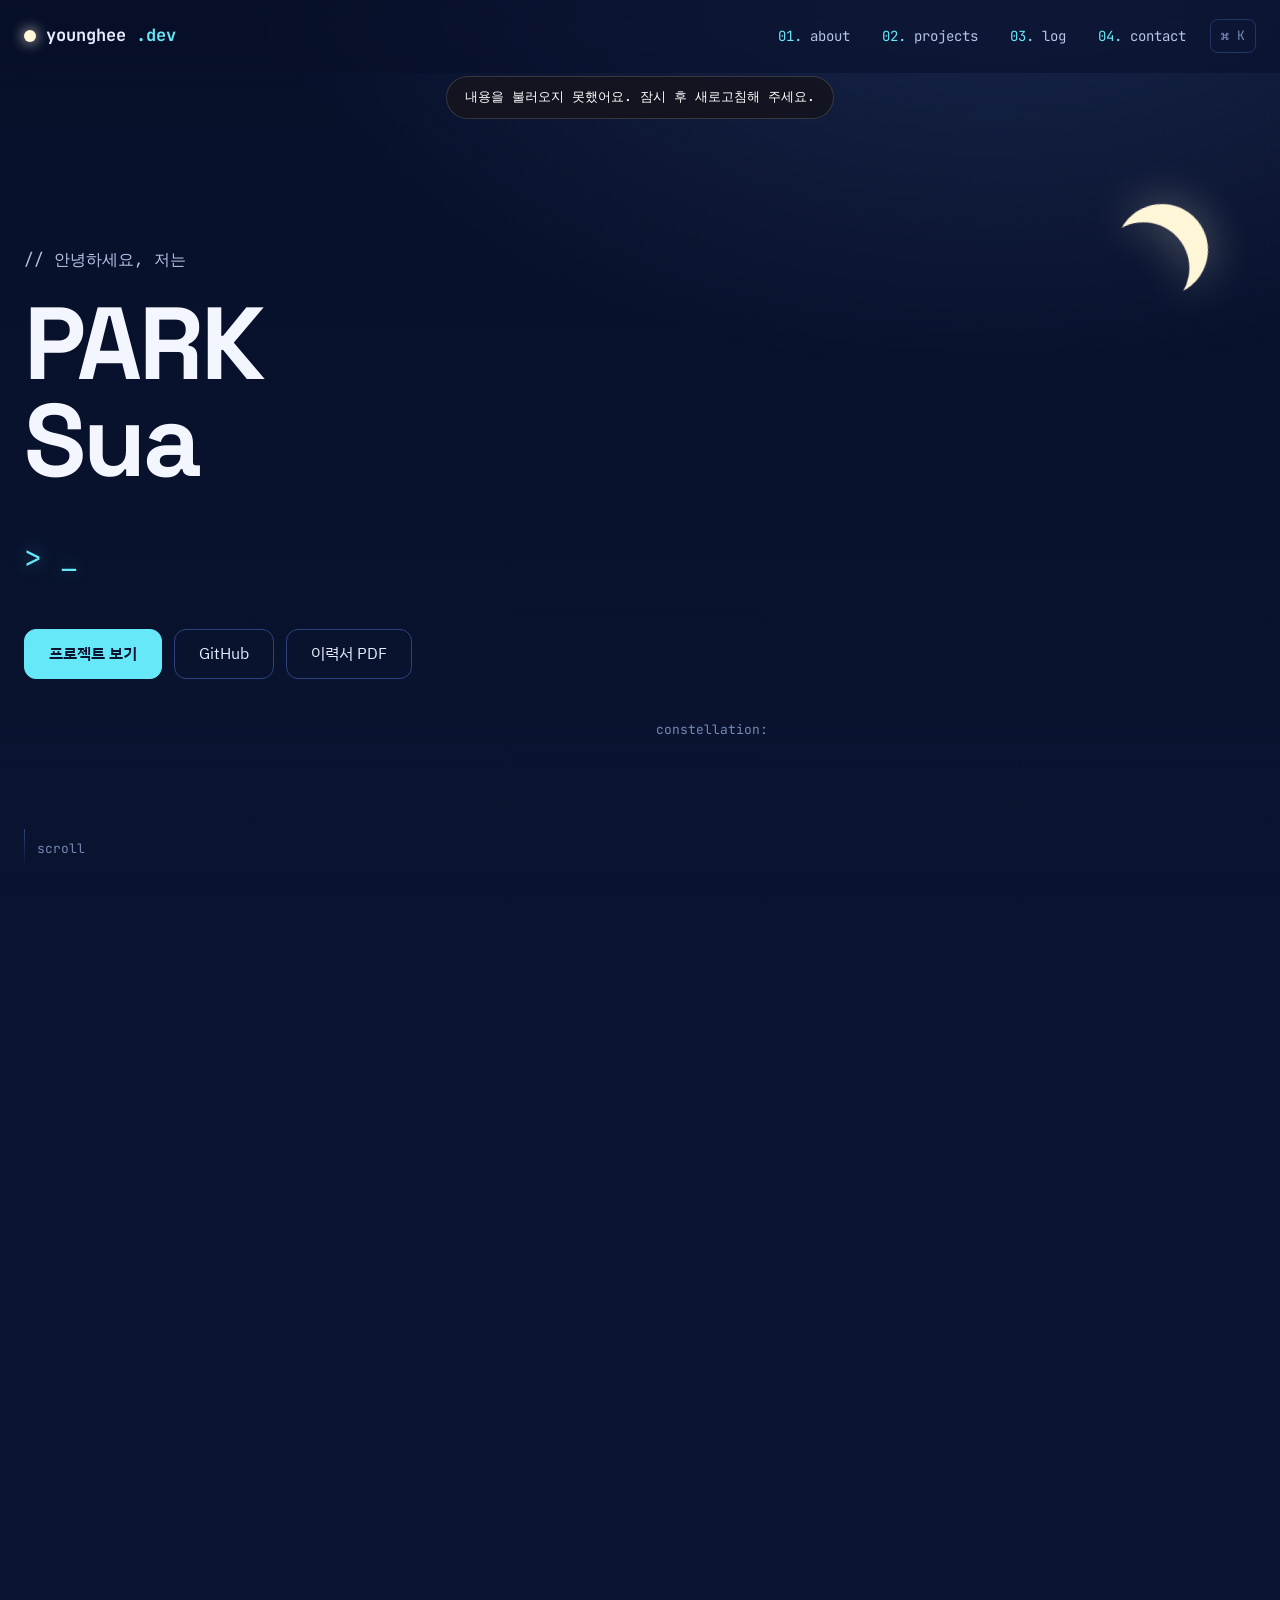
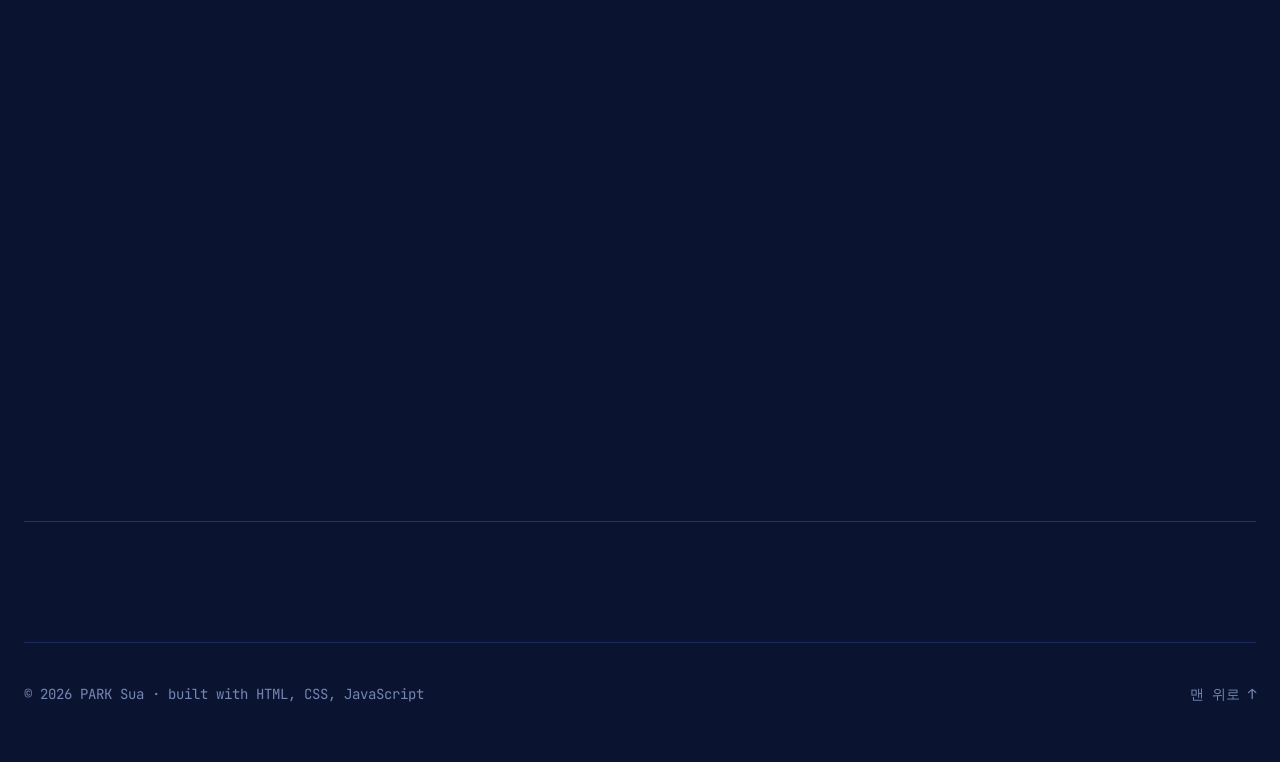
<file: index.html>
<!doctype html>
<html lang="ko">
<head>
  <meta charset="utf-8">
  <meta name="viewport" content="width=device-width, initial-scale=1">
  <title>박수아 · TECH Portfolio</title>
  <meta name="description" content="박수아(PARK Sua) TECH 포트폴리오 · Frontend / Backend / Security / Data / AI">
  <meta name="theme-color" content="#0A1430">
  <link rel="icon" href="data:image/svg+xml,%3Csvg xmlns='http://www.w3.org/2000/svg' viewBox='0 0 32 32'%3E%3Crect width='32' height='32' rx='8' fill='%230A1430'/%3E%3Ccircle cx='16' cy='16' r='5' fill='%23FFF6D8'/%3E%3C/svg%3E">
  <link rel="preconnect" href="https://fonts.googleapis.com">
  <link rel="preconnect" href="https://fonts.gstatic.com" crossorigin>
  <link rel="stylesheet" href="https://fonts.googleapis.com/css2?family=Space+Grotesk:wght@400;500;700&family=JetBrains+Mono:wght@400;700&family=IBM+Plex+Sans+KR:wght@400;500;600&display=swap">
  <link rel="stylesheet" href="assets/css/style.css">
</head>
<body>
  <canvas id="sky" aria-hidden="true"></canvas>
  <a class="skip" href="#main">본문으로 건너뛰기</a>

  <header class="nav">
    <div class="wrap nav__inner">
      <a class="logo" href="#top"><span class="logo__moon"></span>younghee<span class="accent">.dev</span></a>
      <nav class="nav__links" aria-label="섹션">
        <a href="#about"><span class="accent">01.</span> about</a>
        <a href="#projects"><span class="accent">02.</span> projects</a>
        <a href="#log"><span class="accent">03.</span> log</a>
        <a href="#contact"><span class="accent">04.</span> contact</a>
      </nav>
      <button class="kbd" type="button" id="palette-open" aria-label="빠른 이동 열기">⌘ K</button>
    </div>
  </header>

  <main id="main">
    <section class="hero wrap" id="top">
      <div class="hero__text">
        <p class="mono muted">// 안녕하세요, 저는</p>
        <h1 class="hero__name">PARK<br>Sua</h1>
        <p class="mono muted hero__meta"><span data-bind="nameKo"></span></p>
        <p class="hero__title mono">&gt; <span id="role-title"></span><span class="caret">_</span></p>
        <p class="hero__intro" data-bind="intro"></p>
        <div class="hero__cta">
          <a class="btn btn--accent" href="#projects">프로젝트 보기</a>
          <a class="btn" data-href="github" target="_blank" rel="noopener">GitHub</a>
          <a class="btn" data-href="resume" target="_blank" rel="noopener">이력서 PDF</a>
        </div>
      </div>
      <div class="hero__sky">
        <div class="moon" aria-hidden="true"></div>
        <div class="constellation" id="constellation"></div>
        <p class="mono dim constellation__label">constellation: <span class="accent" data-role-name></span></p>
      </div>
      <a class="scroll-hint mono dim" href="#about"><span></span>scroll</a>
    </section>

    <section class="section wrap" id="about">
      <div class="section__head reveal">
        <span class="mono accent">01.</span><h2>About</h2><span class="rule"></span>
      </div>
      <div class="bento">
        <article class="tile tile--about reveal">
          <p class="mono dim">about.md</p>
          <p class="tile__lead" data-bind="aboutLead"></p>
          <p class="muted" data-bind="aboutBody"></p>
          <div class="chips chips--warm" id="keywords"></div>
        </article>
        <article class="tile tile--stack reveal">
          <p class="mono dim">stack --role=<span class="accent" data-role-name></span></p>
          <div class="chips" id="stack"></div>
        </article>
        <article class="tile reveal">
          <p class="mono dim"><span class="live-dot"></span>now</p>
          <p data-bind="now"></p>
        </article>
        <article class="tile reveal">
          <p class="mono dim">location</p>
          <p class="tile__big" data-bind="location"></p>
          <p class="mono muted" id="clock">KST · UTC+9</p>
        </article>
        <article class="tile tile--grass reveal">
          <div class="tile__row mono dim"><span>github contributions</span><span>[연동 시 실제 기록 표시]</span></div>
          <div class="grass" id="grass" aria-label="GitHub 기여 기록 예시"></div>
        </article>
        <article class="tile tile--contact reveal" id="contact">
          <p class="mono muted">contact</p>
          <p data-bind="email"></p>
          <a class="mono accent" id="mail-link">메일 보내기 →</a>
        </article>
      </div>
    </section>

    <section class="section wrap" id="projects">
      <div class="section__head reveal">
        <span class="mono accent">02.</span><h2>Projects</h2><span class="rule"></span>
      </div>
      <div class="projects">
        <nav class="projects__index" id="project-index" aria-label="프로젝트 목차"></nav>
        <div class="projects__list" id="project-list"></div>
      </div>
    </section>

    <section class="section wrap" id="log">
      <div class="section__head reveal">
        <span class="mono accent">03.</span><h2>Log</h2><span class="rule"></span>
        <a class="mono section__note" data-href="blog" target="_blank" rel="noopener">블로그 전체 보기 →</a>
      </div>
      <ol class="log" id="log-list"></ol>
    </section>
  </main>

  <footer class="footer wrap mono dim">
    <span>© 2026 PARK Sua · built with HTML, CSS, JavaScript</span>
    <a href="#top">맨 위로 ↑</a>
  </footer>

  <div class="palette" id="palette" hidden>
    <div class="palette__backdrop" data-close></div>
    <div class="palette__box" role="dialog" aria-modal="true" aria-label="빠른 이동">
      <input class="palette__input" id="palette-input" type="text" placeholder="이동할 곳이나 직무를 입력하세요" autocomplete="off" aria-label="검색">
      <ul class="palette__list" id="palette-list" role="listbox"></ul>
      <p class="palette__hint mono dim">↑↓ 이동 · Enter 선택 · Esc 닫기</p>
    </div>
  </div>

  <script type="module" src="assets/js/main.js"></script>
</body>
</html>
</file>
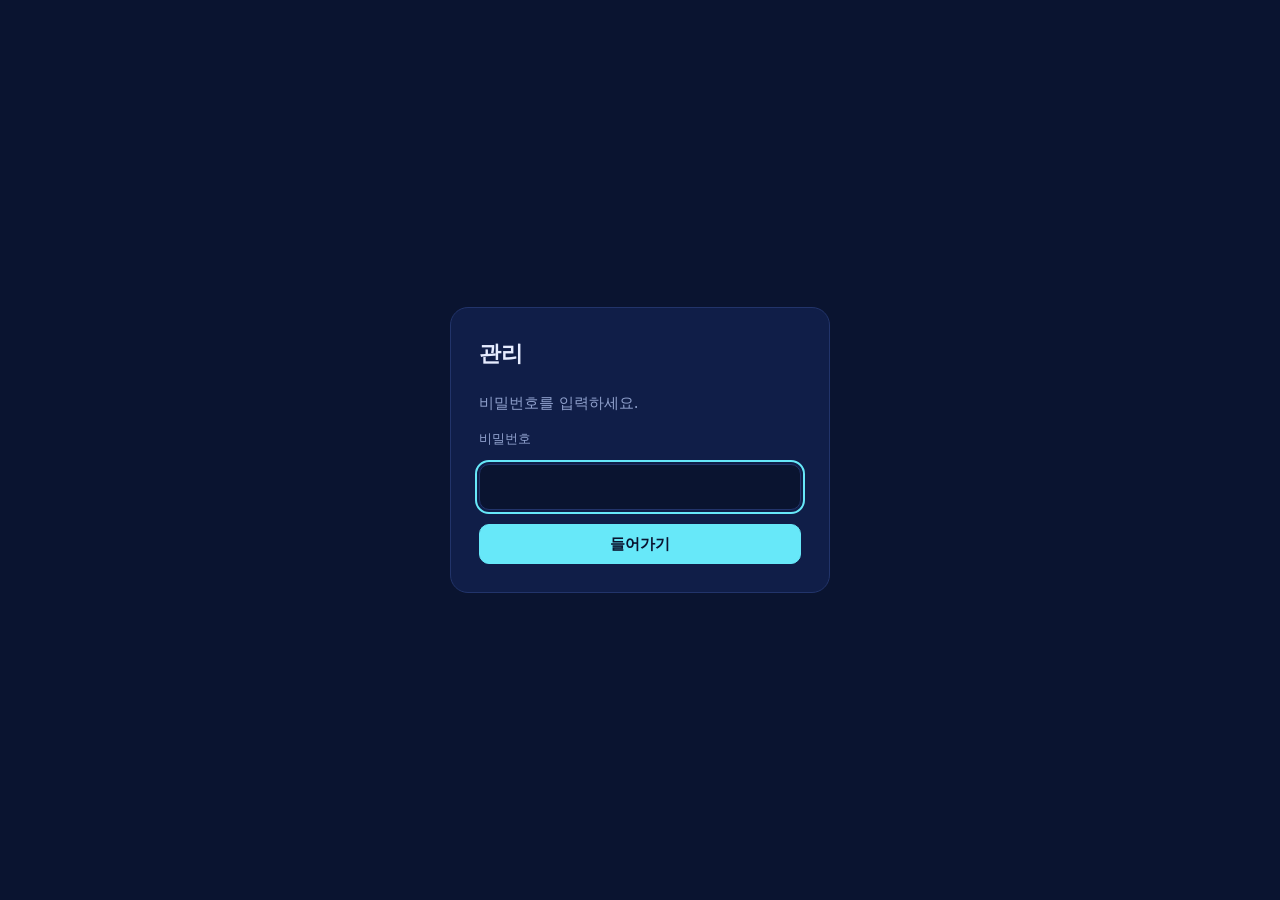
<file: manage.html>
<!doctype html>
<html lang="ko">
<head>
  <meta charset="utf-8">
  <meta name="viewport" content="width=device-width, initial-scale=1">
  <meta name="robots" content="noindex, nofollow">
  <title>관리</title>
  <style>
    :root { --bg: #0a1430; --tile: #101e48; --line: #22346a; --text: #e6ecff; --muted: #8fa0cc; --accent: #67e8f9; }
    * { box-sizing: border-box; }
    body { margin: 0; min-height: 100vh; background: var(--bg); color: var(--text); font: 15px/1.6 system-ui, -apple-system, 'Apple SD Gothic Neo', sans-serif; display: grid; place-items: center; padding: 24px; }
    [hidden] { display: none !important; }
    main { width: min(820px, 100%); }
    h1 { font-size: 22px; margin: 0 0 6px; }
    p { margin: 0; color: var(--muted); }
    form, .panel { background: var(--tile); border: 1px solid var(--line); border-radius: 18px; padding: 28px; }
    form { max-width: 380px; margin: 0 auto; display: flex; flex-direction: column; gap: 14px; }
    label { font-size: 13px; color: var(--muted); }
    input { min-height: 46px; padding: 0 14px; border-radius: 10px; border: 1px solid var(--line); background: #0a1430; color: var(--text); font: inherit; }
    input:focus, button:focus-visible, a:focus-visible { outline: 2px solid var(--accent); outline-offset: 2px; }
    button, .row a { min-height: 40px; padding: 0 16px; border-radius: 10px; border: 1px solid var(--line); background: transparent; color: var(--text); font: inherit; cursor: pointer; text-decoration: none; display: inline-flex; align-items: center; }
    button:hover, .row a:hover { border-color: var(--accent); }
    .primary { background: var(--accent); border-color: var(--accent); color: #0a1430; font-weight: 600; justify-content: center; }
    .err { color: #fca5a5; font-size: 14px; }
    .panel { display: flex; flex-direction: column; gap: 22px; }
    .head { display: flex; justify-content: space-between; align-items: flex-start; gap: 16px; flex-wrap: wrap; }
    ul { list-style: none; margin: 0; padding: 0; border-top: 1px solid var(--line); }
    .row { display: grid; grid-template-columns: 130px minmax(0, 1fr) auto; gap: 16px; align-items: center; padding: 14px 0; border-bottom: 1px solid var(--line); }
    .row__name { display: flex; flex-direction: column; }
    .row__name span { font-size: 12px; color: var(--muted); font-family: ui-monospace, Menlo, monospace; }
    .row__url { font-size: 13px; color: var(--accent); overflow-wrap: anywhere; }
    .row__actions { display: flex; gap: 8px; }
    .mode { display: flex; justify-content: space-between; align-items: center; gap: 16px; padding: 16px; border-radius: 12px; background: rgba(255, 255, 255, 0.04); flex-wrap: wrap; }
    .note { font-size: 13px; }
    @media (max-width: 640px) { .row { grid-template-columns: 1fr; gap: 8px; } }
  </style>
</head>
<body>
  <main>
    <form id="gate" autocomplete="off">
      <h1>관리</h1>
      <p>비밀번호를 입력하세요.</p>
      <label for="pw">비밀번호</label>
      <input id="pw" type="password" required>
      <p class="err" id="err" hidden>비밀번호가 맞지 않아요.</p>
      <button class="primary" type="submit">들어가기</button>
    </form>

    <section class="panel" id="panel" hidden>
      <div class="head">
        <div>
          <h1>TECH 직무별 링크</h1>
          <p>지원할 직무의 링크를 복사해서 보내세요. 방문자에게는 그 직무만 보여요.</p>
        </div>
        <button type="button" id="logout">나가기</button>
      </div>
      <ul id="rows"></ul>
      <div class="mode">
        <div>
          <strong>관리자 모드</strong>
          <p class="note" id="mode-state"></p>
        </div>
        <button type="button" id="mode"></button>
      </div>
      <p class="note">링크 코드는 Supabase → Table Editor → schema <b>portfolio</b> → <b>roles</b> 표의 code 칸이에요. 이 페이지 주소는 어디에도 연결되어 있지 않아요.</p>
    </section>
  </main>
  <script type="module" src="assets/js/manage.js"></script>
</body>
</html>
</file>
<file: assets/css/style.css>
:root {
  --rgb: 103, 232, 249;
  --accent: rgb(var(--rgb));
  --accent-soft: rgba(var(--rgb), 0.1);
  --accent-line: rgba(var(--rgb), 0.35);
  --accent-glow: rgba(var(--rgb), 0.45);
  --bg: #0a1430;
  --bg-deep: #071029;
  --tile: rgba(16, 30, 72, 0.72);
  --line: #22346a;
  --line-strong: #2e4280;
  --text: #e6ecff;
  --text-strong: #f4f6ff;
  --muted: #b7c3e6;
  --dim: #7686b4;
  --star: #fff6d8;
  --mono: 'JetBrains Mono', ui-monospace, SFMono-Regular, Menlo, monospace;
  --display: 'Space Grotesk', 'IBM Plex Sans KR', system-ui, sans-serif;
  --sans: 'IBM Plex Sans KR', system-ui, -apple-system, sans-serif;
  --radius: 22px;
  --ease: cubic-bezier(0.22, 1, 0.36, 1);
}

* { box-sizing: border-box; }
html { scroll-behavior: smooth; scroll-padding-top: 88px; }
body {
  margin: 0;
  background: radial-gradient(1100px 700px at 78% -5%, rgba(98, 128, 220, 0.22), transparent 70%), linear-gradient(180deg, var(--bg-deep), var(--bg) 40%);
  background-color: var(--bg);
  color: var(--text);
  font-family: var(--sans);
  line-height: 1.6;
  -webkit-font-smoothing: antialiased;
  overflow-x: hidden;
}
a { color: inherit; text-decoration: none; }
p { margin: 0; }
h1, h2, h3 { margin: 0; }
button { font: inherit; color: inherit; }
:focus-visible { outline: 2px solid var(--accent); outline-offset: 3px; border-radius: 6px; }

#sky { position: fixed; inset: 0; width: 100%; height: 100%; z-index: 0; pointer-events: none; }
.nav, main, .footer { position: relative; z-index: 1; }

.wrap { width: min(1248px, 100% - 48px); margin-inline: auto; }
.mono { font-family: var(--mono); }
.muted { color: var(--muted); }
.dim { color: var(--dim); }
.accent { color: var(--accent); transition: color 0.5s var(--ease); }
.skip { position: absolute; left: -999px; top: 8px; z-index: 50; background: var(--accent); color: var(--bg); padding: 8px 14px; border-radius: 8px; }
.skip:focus { left: 8px; }

/* nav */
.nav { position: sticky; top: 0; z-index: 10; backdrop-filter: blur(10px); background: rgba(8, 16, 40, 0.55); border-bottom: 1px solid transparent; transition: border-color 0.3s; }
.nav.is-scrolled { border-bottom-color: rgba(34, 52, 106, 0.7); }
.nav__inner { display: flex; align-items: center; justify-content: space-between; height: 72px; gap: 24px; }
.logo { display: flex; align-items: center; gap: 10px; font-family: var(--mono); font-weight: 700; font-size: 17px; }
.logo__moon { width: 12px; height: 12px; border-radius: 50%; background: var(--star); box-shadow: 0 0 14px var(--star); }
.nav__links { display: flex; gap: 32px; font-family: var(--mono); font-size: 14px; margin-left: auto; }
.nav__links a { color: var(--muted); transition: color 0.2s; }
.nav__links a:hover { color: var(--text-strong); }
.kbd { font-family: var(--mono); font-size: 13px; color: var(--dim); background: transparent; border: 1px solid var(--line); border-radius: 8px; padding: 6px 10px; min-height: 34px; cursor: pointer; }
.kbd:hover { color: var(--text); border-color: var(--line-strong); }

/* hero */
.hero { position: relative; display: grid; grid-template-columns: minmax(0, 1fr) minmax(0, 600px); gap: 32px; align-items: center; min-height: calc(100vh - 72px); padding: 48px 0 96px; }
.hero__text { display: flex; flex-direction: column; gap: 22px; }
.hero__name { font-family: var(--display); font-weight: 700; font-size: clamp(56px, 8vw, 104px); line-height: 0.95; letter-spacing: -0.03em; color: var(--text-strong); }
.hero__meta { font-size: 16px; }
.hero__title { font-size: clamp(20px, 2.4vw, 30px); color: var(--accent); text-shadow: 0 0 18px var(--accent-glow); transition: color 0.5s var(--ease); min-height: 1.4em; }
.caret { animation: caret 1s steps(1) infinite; }
@keyframes caret { 50% { opacity: 0; } }
.hero__intro { font-size: 19px; line-height: 1.75; color: var(--muted); max-width: 560px; }

.role-switch { display: flex; flex-direction: column; gap: 10px; }
.role-switch > span { font-size: 13px; }
.segmented { display: inline-flex; flex-wrap: wrap; gap: 4px; padding: 5px; border: 1px solid var(--line); border-radius: 14px; background: rgba(13, 26, 64, 0.7); width: fit-content; }
.segmented button { font-family: var(--mono); font-size: 14px; min-height: 42px; padding: 0 15px; border: 0; border-radius: 10px; background: transparent; color: var(--muted); cursor: pointer; transition: background 0.3s var(--ease), color 0.3s; }
.segmented button:hover { color: var(--text-strong); background: rgba(255, 255, 255, 0.05); }
.segmented button[aria-selected='true'] { background: var(--accent); color: var(--bg); font-weight: 700; }

.hero__cta { display: flex; flex-wrap: wrap; gap: 12px; padding-top: 4px; }
.btn { display: inline-flex; align-items: center; min-height: 50px; padding: 0 24px; border-radius: 12px; border: 1px solid var(--line-strong); font-size: 16px; transition: transform 0.2s var(--ease), border-color 0.2s, background 0.2s; }
.btn:hover { transform: translateY(-2px); border-color: var(--accent-line); background: var(--accent-soft); }
.btn--accent { background: var(--accent); border-color: var(--accent); color: var(--bg); font-weight: 600; }
.btn--accent:hover { background: var(--accent); box-shadow: 0 8px 30px var(--accent-glow); }

.hero__sky { position: relative; aspect-ratio: 600 / 540; width: 100%; }
.moon { position: absolute; right: 8%; top: 2%; width: 92px; height: 92px; border-radius: 50%; box-shadow: inset -22px 14px 0 0 var(--star); filter: drop-shadow(0 0 22px rgba(255, 246, 216, 0.35)); transform: rotate(-12deg); }
.constellation { position: absolute; inset: 0; }
.constellation svg { position: absolute; inset: 0; width: 100%; height: 100%; overflow: visible; }
.constellation path { stroke: var(--accent); stroke-width: 1.5; fill: none; stroke-dasharray: 1000; stroke-dashoffset: 1000; opacity: 0.6; animation: draw 1.6s var(--ease) forwards; }
.constellation path.faint { opacity: 0.3; }
@keyframes draw { to { stroke-dashoffset: 0; } }
.star-node { position: absolute; display: flex; align-items: center; gap: 12px; opacity: 0; animation: pop 0.6s var(--ease) forwards; background: none; border: 0; padding: 6px; cursor: pointer; }
.star-node__dot { position: relative; width: 12px; height: 12px; border-radius: 50%; background: #fff; box-shadow: 0 0 12px var(--accent), 0 0 28px var(--accent-glow); flex-shrink: 0; }
.star-node--big .star-node__dot { width: 18px; height: 18px; }
.star-node__dot::after { content: ''; position: absolute; inset: -8px; border-radius: 50%; background: var(--accent); opacity: 0; animation: halo 2.6s ease-out infinite; animation-delay: inherit; }
@keyframes halo { 0% { transform: scale(0.6); opacity: 0.35; } 100% { transform: scale(1.8); opacity: 0; } }
@keyframes pop { from { opacity: 0; scale: 0.4; } to { opacity: 1; scale: 1; } }
.star-node__label { font-family: var(--mono); font-size: 14px; color: var(--muted); white-space: nowrap; padding: 4px 10px; border-radius: 8px; background: rgba(10, 20, 48, 0.78); border: 1px solid var(--line); transition: border-color 0.2s, color 0.2s; }
.star-node--big .star-node__label { font-size: 16px; color: var(--text-strong); }
.star-node:hover .star-node__label, .star-node:focus-visible .star-node__label { color: var(--text-strong); border-color: var(--accent-line); }
.star-node__tip { position: absolute; left: 34px; top: calc(100% + 2px); width: max-content; max-width: 260px; font-family: var(--sans); font-size: 13px; color: var(--muted); background: rgba(10, 20, 48, 0.95); border: 1px solid var(--line); border-radius: 10px; padding: 8px 12px; opacity: 0; pointer-events: none; transform: translateY(-4px); transition: opacity 0.2s, transform 0.2s; z-index: 2; }
.star-node:hover .star-node__tip, .star-node:focus-visible .star-node__tip { opacity: 1; transform: none; }
.constellation__label { position: absolute; left: 0; bottom: -8px; font-size: 13px; }
.scroll-hint { position: absolute; left: 0; bottom: 32px; display: flex; align-items: center; gap: 12px; font-size: 13px; }
.scroll-hint span { width: 1px; height: 40px; background: linear-gradient(var(--line-strong), transparent); }

/* sections */
.section { padding: 96px 0 72px; }
.section__head { display: flex; align-items: center; gap: 18px; margin-bottom: 36px; }
.section__head .mono:first-child { font-size: 19px; }
.section__head h2 { font-family: var(--display); font-size: clamp(32px, 4vw, 44px); font-weight: 700; color: var(--text-strong); }
.rule { flex: 1; height: 1px; background: var(--line); }
.section__note { font-size: 13px; color: var(--dim); }
a.section__note:hover { color: var(--accent); }

/* bento */
.bento { display: grid; grid-template-columns: repeat(4, minmax(0, 1fr)); gap: 18px; }
.tile { position: relative; padding: 28px; border-radius: var(--radius); border: 1px solid var(--line); background: var(--tile); display: flex; flex-direction: column; gap: 14px; overflow: hidden; transition: border-color 0.3s, transform 0.3s var(--ease); }
.tile:hover { border-color: var(--line-strong); }
.tile > .mono:first-child { font-size: 13px; display: flex; align-items: center; gap: 8px; }
.tile--about { grid-column: span 2; grid-row: span 2; padding: 36px; gap: 20px; }
.tile--stack { grid-column: span 2; }
.tile--grass { grid-column: span 3; }
.tile--contact { border-color: var(--accent-line); background: var(--accent-soft); justify-content: space-between; }
.tile__lead { font-size: 23px; font-weight: 500; line-height: 1.55; color: var(--text-strong); }
.tile__big { font-family: var(--display); font-size: 34px; font-weight: 700; color: var(--text-strong); line-height: 1.1; }
.tile__row { display: flex; justify-content: space-between; gap: 12px; font-size: 13px; }
.live-dot { width: 8px; height: 8px; border-radius: 50%; background: #6ee7b7; box-shadow: 0 0 10px #6ee7b7; }
.chips { display: flex; flex-wrap: wrap; gap: 8px; }
.chip { font-family: var(--mono); font-size: 14px; padding: 6px 13px; border-radius: 10px; border: 1px solid var(--accent-line); background: var(--accent-soft); color: var(--accent); animation: fade-up 0.5s var(--ease) both; }
.chips--warm { margin-top: auto; }
.chips--warm .chip { font-family: var(--sans); border: 0; border-radius: 999px; background: rgba(255, 246, 216, 0.1); color: var(--star); animation: none; }
.grass { display: grid; grid-template-rows: repeat(7, 13px); grid-auto-flow: column; grid-auto-columns: 13px; gap: 4px; overflow: hidden; }
.grass i { border-radius: 3px; background: #16244f; }

/* projects */
.projects { display: grid; grid-template-columns: 260px minmax(0, 1fr); gap: 48px; align-items: start; }
.projects__index { position: sticky; top: 110px; display: flex; flex-direction: column; }
.projects__index a { display: flex; align-items: center; gap: 14px; padding: 11px 0; font-family: var(--mono); font-size: 13px; letter-spacing: 0.08em; text-transform: uppercase; color: #5a6a98; transition: color 0.3s; }
.projects__index a::before { content: ''; height: 1px; width: 32px; background: currentColor; transition: width 0.3s var(--ease), background 0.3s; }
.projects__index a.is-match { color: var(--muted); }
.projects__index a.is-active { color: var(--text-strong); font-weight: 700; }
.projects__index a.is-active::before { width: 64px; background: var(--accent); }
.projects__index a:hover { color: var(--text-strong); }
.projects__list { display: flex; flex-direction: column; gap: 18px; }
.group-label { font-family: var(--mono); font-size: 13px; color: var(--dim); padding: 18px 0 2px; }

.card { --mx: 0px; --my: 0px; position: relative; display: grid; grid-template-columns: 240px minmax(0, 1fr); gap: 26px; padding: 26px; border-radius: var(--radius); border: 1px solid var(--accent-line); background: rgba(16, 30, 72, 0.7); overflow: hidden; transition: transform 0.3s var(--ease), border-color 0.3s; }
.card::before { content: ''; position: absolute; inset: 0; background: radial-gradient(420px circle at var(--mx) var(--my), rgba(var(--rgb), 0.14), transparent 60%); opacity: 0; transition: opacity 0.3s; pointer-events: none; }
.card:hover { transform: translateY(-3px); }
.card:hover::before { opacity: 1; }
.card--minor { grid-template-columns: minmax(0, 1fr); padding: 18px 26px; border-color: #1d2d5e; background: rgba(13, 24, 58, 0.55); }
.card__thumb { aspect-ratio: 3 / 2; border-radius: 14px; border: 1px solid var(--line); background: #0b1634; display: grid; place-items: center; font-family: var(--mono); font-size: 13px; color: var(--dim); }
.card__body { display: flex; flex-direction: column; gap: 10px; min-width: 0; }
.card__meta { display: flex; align-items: center; flex-wrap: wrap; gap: 10px; font-family: var(--mono); font-size: 13px; color: var(--dim); }
[hidden] { display: none !important; }
.card__num { color: var(--accent); font-weight: 700; }
.badge { font-family: var(--mono); font-size: 12px; font-weight: 700; padding: 3px 9px; border-radius: 6px; background: var(--accent); color: var(--bg); }
.card__title { font-family: var(--display); font-size: 26px; font-weight: 700; color: var(--text-strong); display: flex; align-items: center; gap: 10px; }
.card--minor .card__title { font-size: 19px; color: var(--muted); }
.card__title .arrow { color: var(--accent); transition: transform 0.3s var(--ease); }
.card:hover .card__title .arrow { transform: translate(3px, -3px); }
.par { display: grid; grid-template-columns: 56px 1fr; gap: 4px 12px; font-size: 15.5px; color: var(--muted); }
.par dt { font-family: var(--mono); font-size: 13px; color: var(--accent); padding-top: 2px; }
.par dd { margin: 0; }
.tags { display: flex; flex-wrap: wrap; gap: 6px; padding-top: 4px; }
.tag { font-family: var(--mono); font-size: 12.5px; padding: 3px 10px; border-radius: 999px; background: var(--accent-soft); color: var(--accent); }
.card__links { display: flex; gap: 16px; font-family: var(--mono); font-size: 13px; padding-top: 4px; }
.card__links a { color: var(--muted); }
.card__links a:hover { color: var(--accent); }
.card__link-cover { position: absolute; inset: 0; z-index: 0; }

/* log */
.log { list-style: none; margin: 0; padding: 0; border-top: 1px solid var(--line); }
.log li a { display: grid; grid-template-columns: 130px minmax(0, 1fr) auto; align-items: baseline; gap: 32px; padding: 24px 4px; border-bottom: 1px solid var(--line); transition: background 0.2s, padding 0.3s var(--ease); }
.log li a:hover { background: rgba(255, 255, 255, 0.025); padding-left: 14px; }
.log__date { font-family: var(--mono); font-size: 14px; color: var(--dim); }
.log__title { font-size: 20px; color: var(--text-strong); }
.log__tag { font-family: var(--mono); font-size: 13px; color: var(--accent); }

.footer { display: flex; justify-content: space-between; gap: 16px; padding: 40px 0 56px; margin-top: 48px; border-top: 1px solid #1a2a5a; font-size: 14px; }
.footer a:hover { color: var(--text); }

/* palette */
.palette { position: fixed; inset: 0; z-index: 100; display: grid; place-items: start center; padding-top: 14vh; }
.palette[hidden] { display: none; }
.palette__backdrop { position: absolute; inset: 0; background: rgba(4, 8, 22, 0.6); backdrop-filter: blur(4px); }
.palette__box { position: relative; width: min(560px, 100% - 32px); background: #0d1a40; border: 1px solid var(--line-strong); border-radius: 16px; box-shadow: 0 24px 80px rgba(0, 0, 0, 0.5); overflow: hidden; animation: fade-up 0.25s var(--ease); }
.palette__input { width: 100%; border: 0; border-bottom: 1px solid var(--line); background: transparent; color: var(--text-strong); font: 16px var(--sans); padding: 18px 20px; outline: none; }
.palette__list { list-style: none; margin: 0; padding: 6px; max-height: 320px; overflow: auto; }
.palette__list li { display: flex; justify-content: space-between; gap: 12px; padding: 11px 14px; border-radius: 10px; cursor: pointer; font-size: 15px; color: var(--muted); }
.palette__list li span:last-child { font-family: var(--mono); font-size: 12px; color: var(--dim); }
.palette__list li[aria-selected='true'] { background: var(--accent-soft); color: var(--text-strong); }
.palette__hint { font-size: 12px; padding: 10px 18px; border-top: 1px solid var(--line); }

/* reveal */
.reveal { opacity: 0; transform: translateY(18px); transition: opacity 0.8s var(--ease), transform 0.8s var(--ease); }
.reveal.is-in { opacity: 1; transform: none; }
@keyframes fade-up { from { opacity: 0; transform: translateY(8px); } to { opacity: 1; transform: none; } }

@media (max-width: 980px) {
  .hero { grid-template-columns: 1fr; min-height: auto; padding-top: 32px; }
  .hero__sky { max-width: 560px; }
  .scroll-hint { display: none; }
  .bento { grid-template-columns: repeat(2, minmax(0, 1fr)); }
  .tile--grass { grid-column: span 2; }
  .projects { grid-template-columns: 1fr; }
  .projects__index { display: none; }
}
@media (max-width: 680px) {
  .nav__links { display: none; }
  .bento { grid-template-columns: 1fr; }
  .tile--about, .tile--stack, .tile--grass { grid-column: auto; grid-row: auto; }
  .card { grid-template-columns: 1fr; }
  .log li a { grid-template-columns: 1fr; gap: 6px; }
  .star-node__label { font-size: 12px; padding: 3px 7px; }
  .star-node--big .star-node__label { font-size: 13px; }
  .section__note { display: none; }
  .footer { flex-direction: column; }
}
@media (prefers-reduced-motion: reduce) {
  *, *::before, *::after { animation-duration: 0.01ms !important; animation-iteration-count: 1 !important; transition-duration: 0.01ms !important; }
  html { scroll-behavior: auto; }
  .reveal { opacity: 1; transform: none; }
}

/* DB에서 내용을 불러오는 동안 */
.is-loading main { opacity: 0; }
main { transition: opacity .4s ease; }
.load-error { position: fixed; top: 76px; left: 50%; transform: translateX(-50%); z-index: 60; margin: 0; padding: 10px 18px; border-radius: 999px; background: rgba(20, 20, 30, .9); border: 1px solid rgba(255, 255, 255, .15); color: #fff; font-size: 13px; }
</file>
